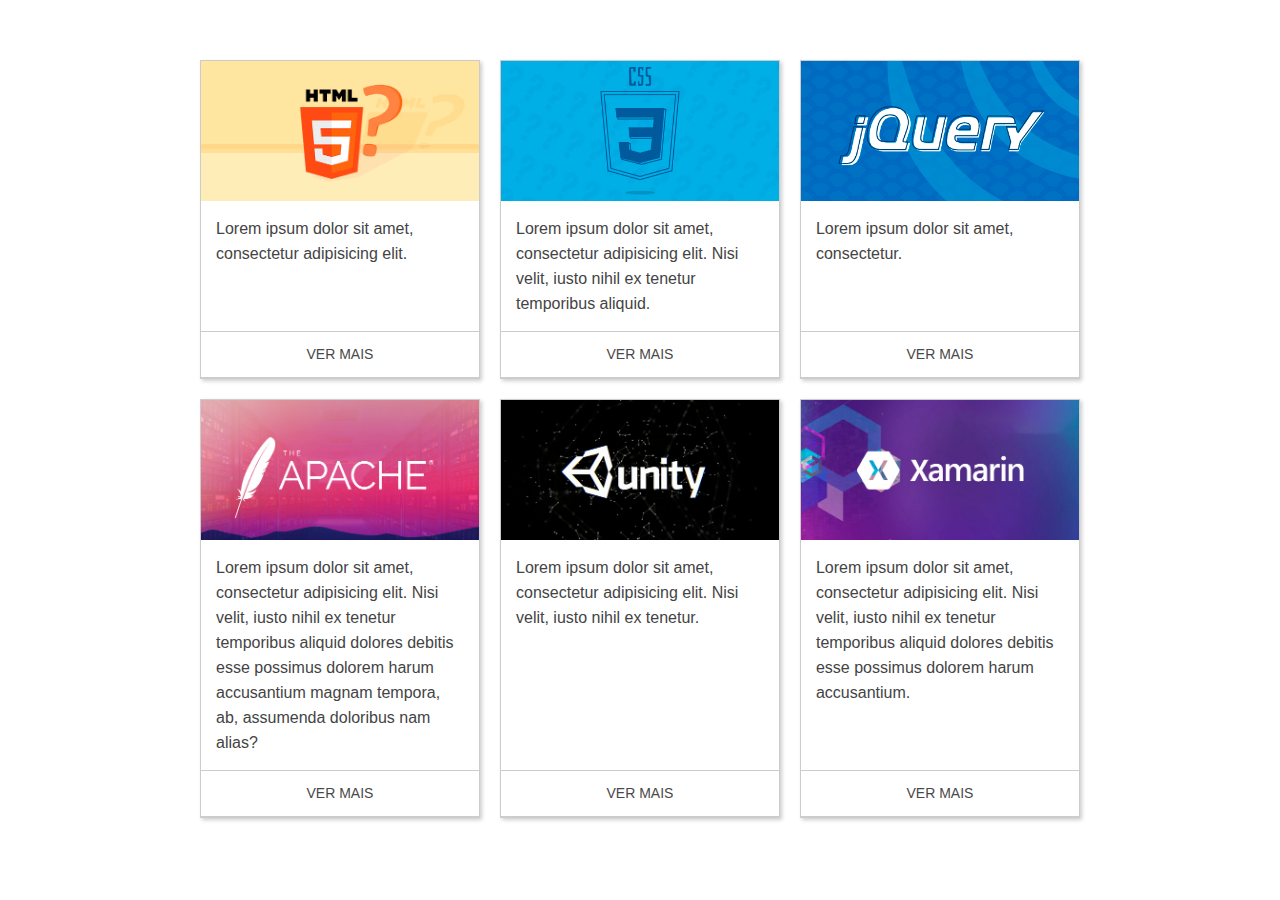
<file: flexCards/index.html>
<!DOCTYPE html>
<html>
	<head>
		<title>Exemplo Flex - DevMedia</title>
		<meta name="viewport" content="width=device-width">
		<link rel="stylesheet" type="text/css" href="style.css">
	</head>
	<body>
		<main>
			<div class="wrapper">
				<div class="block">
					<div class="block-img">
						<img src="img/html5.png" alt="HTML5">
					</div>
					<div class="block-desc">
						Lorem ipsum dolor sit amet, consectetur adipisicing elit.
					</div>
					<div class="block-link">
						<a href="#">Ver mais</a>
					</div>
				</div>

				<div class="block">
					<div class="block-img">
						<img src="img/css3.png" alt="CSS3">
					</div>
					<div class="block-desc">
						Lorem ipsum dolor sit amet, consectetur adipisicing elit. Nisi velit, iusto nihil ex tenetur temporibus aliquid.
					</div>
					<div class="block-link">
						<a href="#">Ver mais</a>
					</div>
				</div>

				<div class="block">
					<div class="block-img">
						<img src="img/jquery.png" alt="jQuery">
					</div>
					<div class="block-desc">
						Lorem ipsum dolor sit amet, consectetur.
					</div>
					<div class="block-link">
						<a href="#">Ver mais</a>
					</div>
				</div>

				<div class="block">
					<div class="block-img">
						<img src="img/apache.jpg" alt="Apache">
					</div>
					<div class="block-desc">
						Lorem ipsum dolor sit amet, consectetur adipisicing elit. Nisi velit, iusto nihil ex tenetur temporibus aliquid dolores debitis esse
						possimus dolorem harum accusantium magnam tempora, ab, assumenda doloribus nam alias?
					</div>
					<div class="block-link">
						<a href="#">Ver mais</a>
					</div>
				</div>

				<div class="block">
					<div class="block-img">
						<img src="img/unity.jpg" alt="Unity 3D">
					</div>
					<div class="block-desc">
						Lorem ipsum dolor sit amet, consectetur adipisicing elit. Nisi velit, iusto nihil ex tenetur.
					</div>
					<div class="block-link">
						<a href="#">Ver mais</a>
					</div>
				</div>

				<div class="block">
					<div class="block-img">
						<img src="img/xamarin.jpg" alt="Xamarin">
					</div>
					<div class="block-desc">
						Lorem ipsum dolor sit amet, consectetur adipisicing elit. Nisi velit, iusto nihil ex tenetur temporibus aliquid dolores debitis esse
						possimus dolorem harum accusantium.
					</div>
					<div class="block-link">
						<a href="#">Ver mais</a>
					</div>
				</div>
			</div>
		</main>
	</body>
</html>
</file>
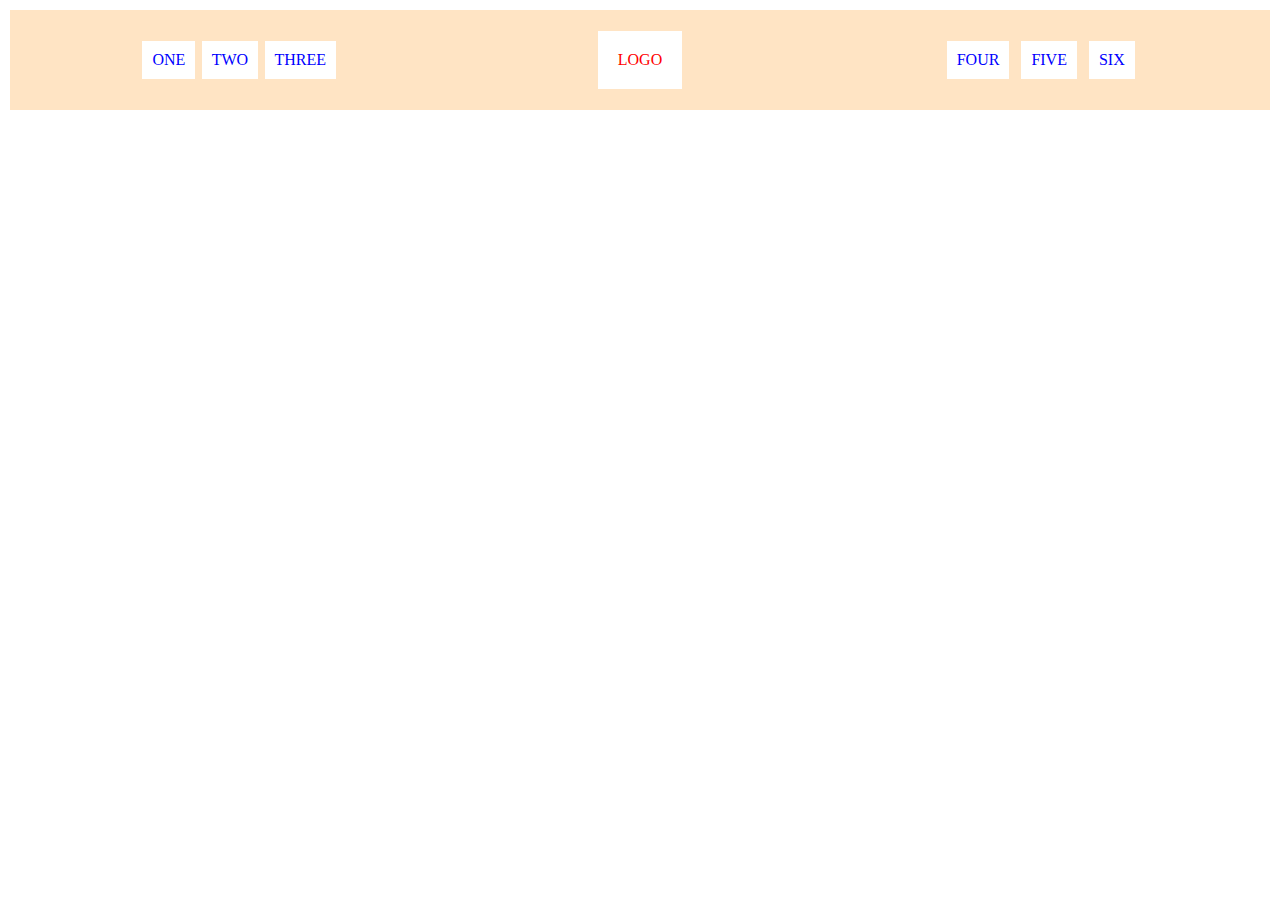
<file: exercicios/flexExercicio2/index.html>
<!DOCTYPE html>
<html lang="en">

<head>
    <meta charset="UTF-8">
    <meta http-equiv="X-UA-Compatible" content="IE=edge">
    <meta name="viewport" content="width=device-width, initial-scale=1.0">
    <link rel="stylesheet" href="../flexExercicio2/style.css">
    <title>Document</title>
</head>

<body>
    <div class="contain">
        <div class="headerleft">
            <div class="numbers">ONE</div>
            <div class="numbers">TWO</div>
            <div class="numbers">THREE</div>
        </div>
        <div class="logo">
            <div class="logo2">LOGO</div>
        </div>
        <div class="headerright">
            <div class="numbers">FOUR</div>
            <div class="numbers">FIVE</div>
            <div class="numbers">SIX</div>
        </div>
    </div>
</body>

</html>
</file>
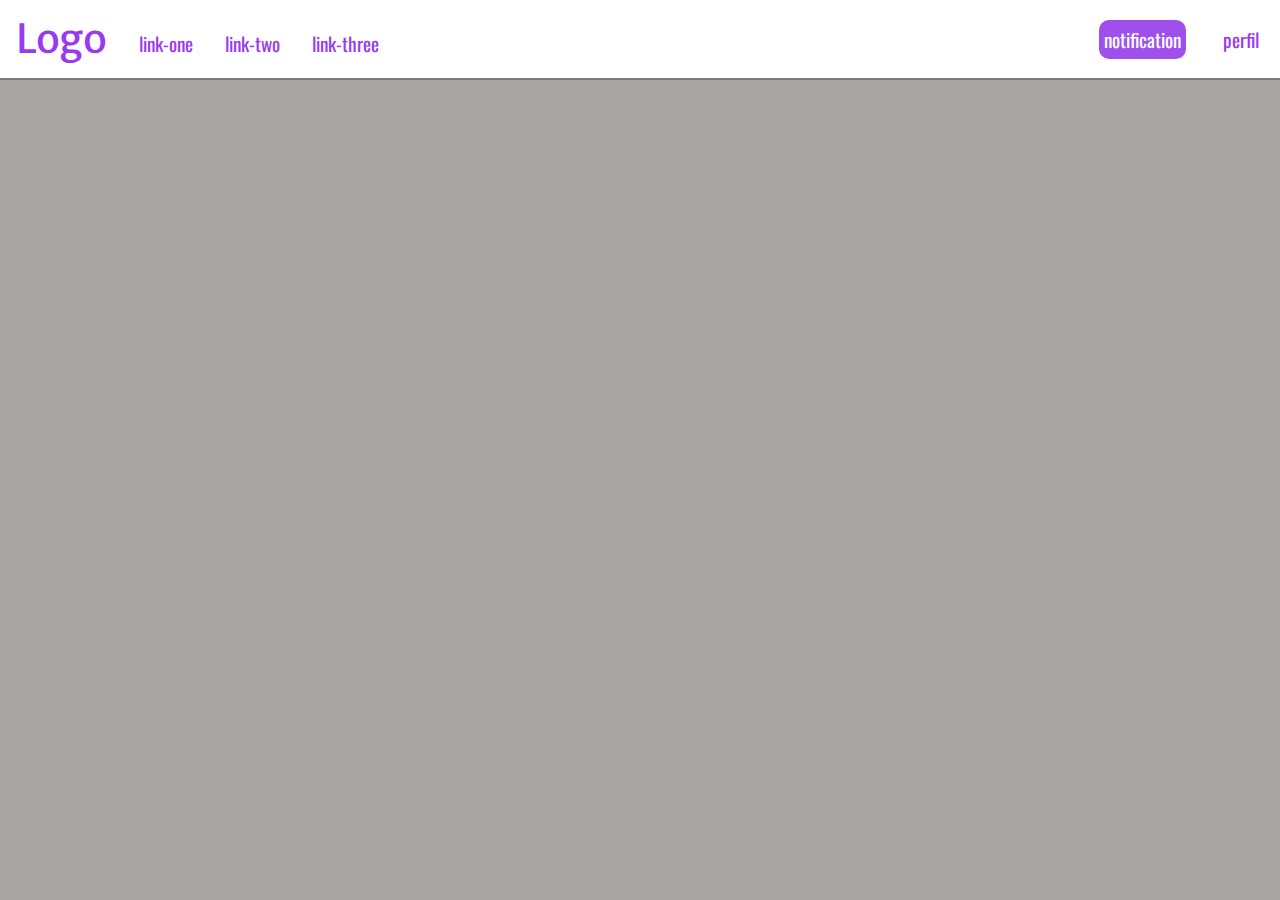
<file: exercicios/flexExercicio3/index.html>
<!DOCTYPE html>
<html lang="en">

<head>
    <meta charset="UTF-8">
    <meta http-equiv="X-UA-Compatible" content="IE=edge">
    <meta name="viewport" content="width=device-width, initial-scale=1.0">
    <link rel="stylesheet" href="../flexExercicio3/style.css">
    <title>Document</title>
</head>

<body>
    <div class="container">
        <div class="right">
            <div id="logo">Logo</div>
            <div class="links">link-one</div>
            <div class="links">link-two</div>
            <div class="links">link-three</div>
        </div>
        <div class="left">
            <div id="notification">notification</div>
            <div>perfil</div>
        </div>
    </div>
</body>

</html>
</file>
<file: flexCards/style.css>
* { box-sizing: border-box; }

body{
    margin: auto;
    font-family: sans-serif;
    font-size: 16px;
    color: #444;
    line-height: 25px;
}

.wrapper {
    display: flex;
    flex-wrap: wrap;
    max-width: 900px;
    width: 100%;
    margin: 50px auto;
}

.block {
    width: calc(100%/3 - 20px);
    margin: 10px;
    border: 1px solid #ccc;
    box-shadow: 2px 2px 4px 0px rgba(0,0,0,0.2);
    display: flex;
    flex-direction: column;
}

.block-img {
    height: calc(((100vw - (100vw - 900px))/3 - 20px) /2);
}

.block-img img {
    width: 100%;
    height: 100%;
    object-fit: cover;
}

.block-desc {
    padding: 15px;
    flex-grow: 1;
}

.block-link {
    border-top: 1px solid #ccc;
    border-bottom: 1px solid #ccc;
}

.block-link a {
    color: #494949;
    display: block;
    font-size: 14px;
    text-align: center;
    text-decoration: none;
    text-transform: uppercase;
    padding: 10px 0;
    transition: 0.1s ease;
}

.block-link a:hover {
    background-color: #ccc;
    color: #fff;
}

@media (max-width: 768px){
    .block {
        width: calc(100%/2 - 20px);
    }
    .block-img {
        height: calc((100vw /2 - 20px) /2);
    }
}


@media (max-width: 425px){
    .block {
        width: calc(100% - 20px);
    }
    .block-img {
        height: calc((100vw - 20px) /2);
    }
}


@media (max-width: 320px){
    .block {
        width: calc(100%);
        margin: 10px 0;
    }
    .block-img {
        height: calc(100vw /2);
    }
}
</file>
<file: exercicios/flexExercicio2/style.css>
*{
    margin: 0;
    padding: 0;
}

.contain{
    display: flex;
    justify-content: space-around;
    background-color: bisque;
    height: 100px;
    margin: 10px;
}

.headerleft{
    display: flex;
    justify-content: space-around;
    align-items: center;
    width: 200px;
}

.headerleft > div{
    background-color: white;
    padding: 10px;
    color: blue;
}

.logo{
    display: flex;
    justify-content: center;
    align-items: center;
}

.logo > div{
    background-color: white;
    padding: 20px;
    color: red;
}

.headerright{
    display: flex;
    justify-content: space-around;
    align-items: center;
    width: 200px;
}

.headerright > div{
    background-color: white;
    padding: 10px;
    color: blue;
}
</file>
<file: exercicios/flexExercicio3/style.css>
@import url('https://fonts.googleapis.com/css2?family=Merriweather+Sans:wght@300&family=Oswald:wght@200;300&display=swap');

*{
    padding: 0;
    margin: 0;
}


body{
    background-color: rgb(168, 165, 165);
}

.container{
    display: flex;
    flex-direction: row;
    justify-content: space-between;
    align-items: center;
    background-color: white;
    height: 80px; 
    box-sizing: border-box;
    color: rgb(152, 58, 240);
    border-bottom:2px solid rgb(124, 122, 122);
}

.right{
    display: flex;
    
}

.right > div{
    margin: 0 16px;
    font-size: 1.2rem;
}

#logo{
    font-size: 2.5rem;
    font-family: 'Merriweather Sans', sans-serif;
}

.links{
    padding-top: 15px;
    font-family: 'Oswald', sans-serif;
}

.left{
    display: flex;
}

.left > div{
    margin: 0 16px;
    padding: 5px;
    font-size: 1.2rem;
    font-family: 'Oswald', sans-serif;
}

#notification{
    color: white;
    background-color: rgb(159, 79, 235);
    border: 2px;
    border-radius: 10px;
}
</file>
